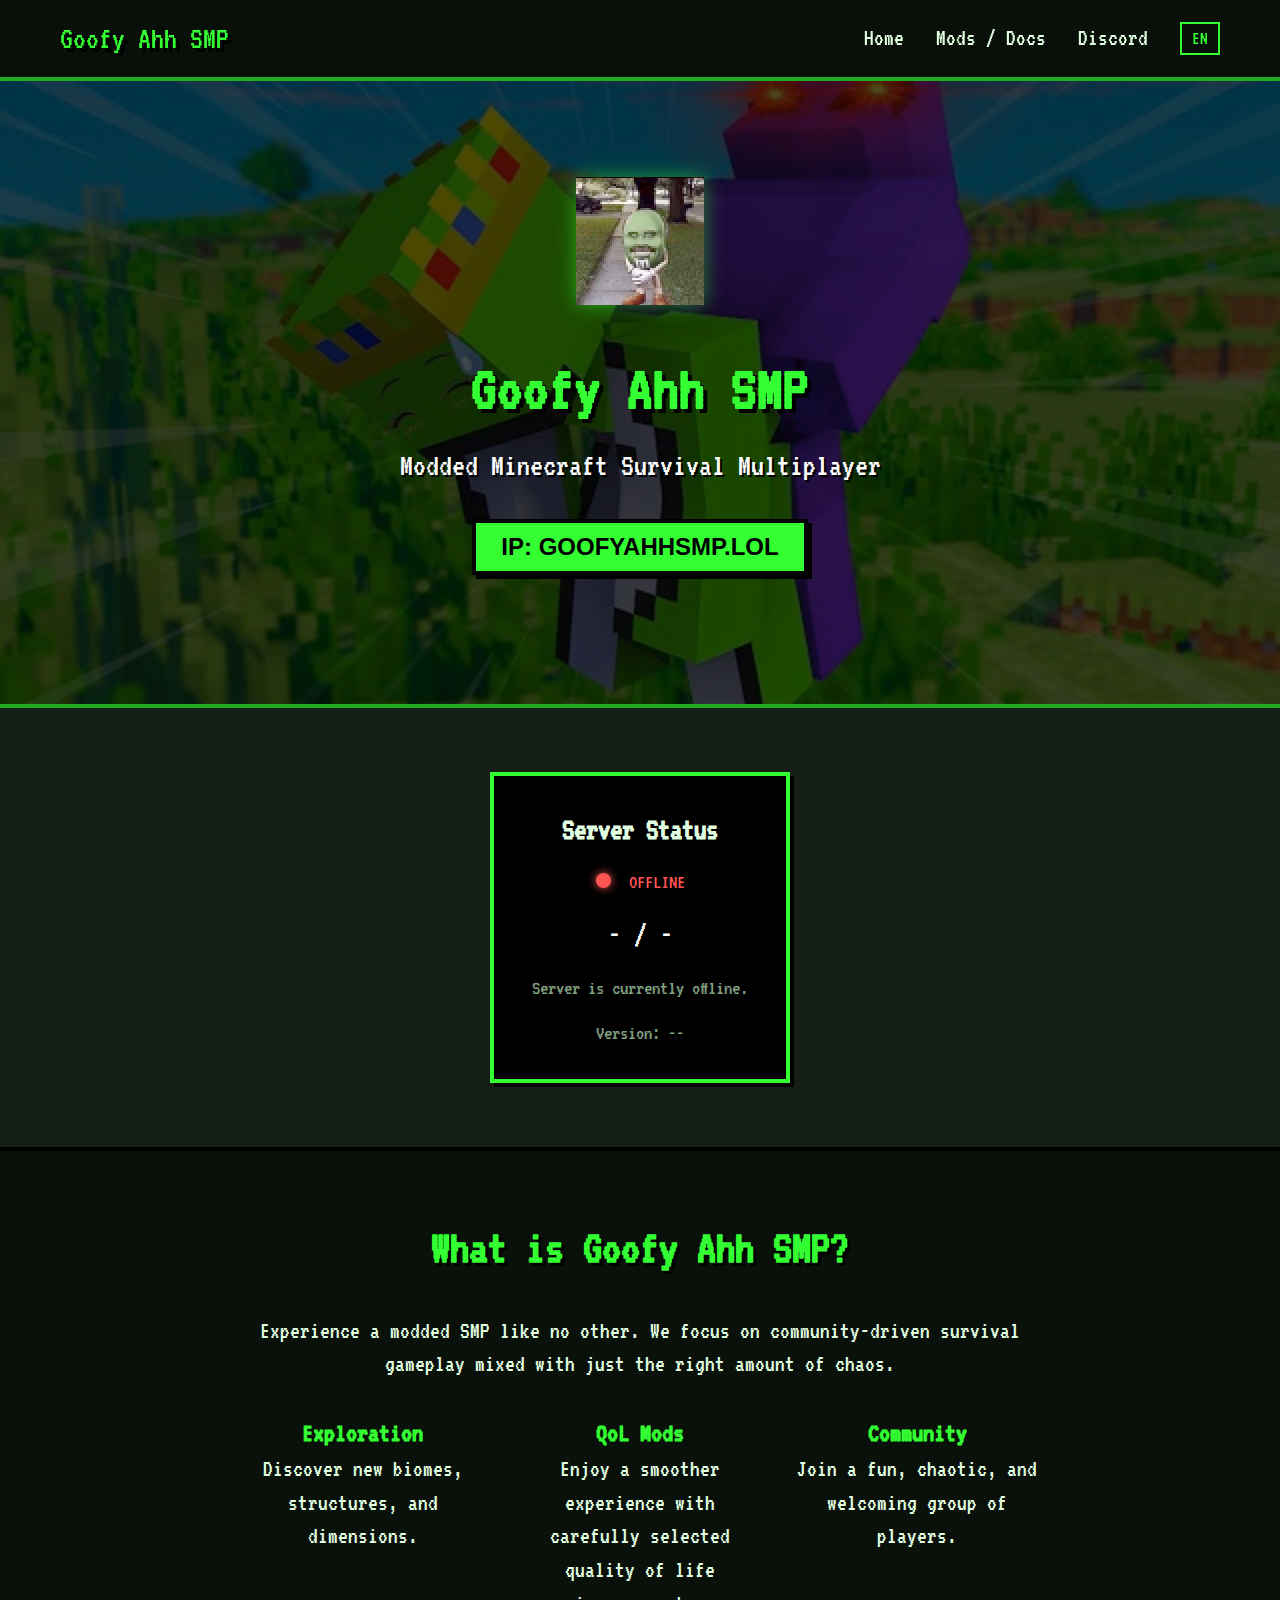
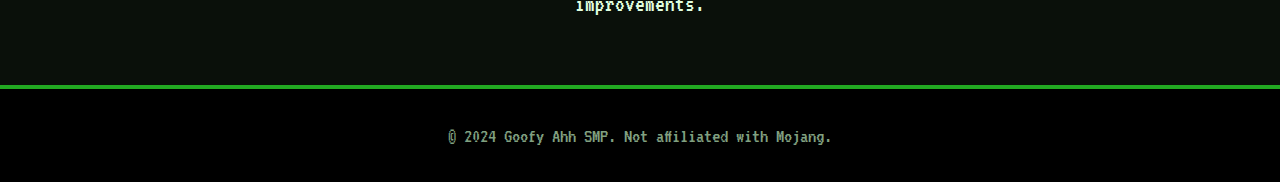
<file: index.html>
<!DOCTYPE html>
<html lang="en">

<head>
    <meta charset="UTF-8">
    <meta name="viewport" content="width=device-width, initial-scale=1.0">
    <title>Goofy Ahh SMP</title>
    <link rel="preconnect" href="https://fonts.googleapis.com">
    <link rel="preconnect" href="https://fonts.gstatic.com" crossorigin>
    <link href="https://fonts.googleapis.com/css2?family=VT323&display=swap" rel="stylesheet">
    <link rel="icon" type="image/png" href="assets/logo.png">
    <link rel="stylesheet" href="style.css">
</head>

<body>

    <!-- Navigation -->
    <nav class="navbar">
        <div class="container nav-content">
            <div class="nav-logo">Goofy Ahh SMP</div>
            <div class="nav-links">
                <a href="index.html" data-lang-key="home">Home</a>
                <a href="docs.html" data-lang-key="docs">Mods / Docs</a>
                <a href="https://discord.gg/j6CN8EABtY" target="_blank" data-lang-key="discord">Discord</a>
                <button id="lang-toggle" class="lang-btn">EN</button>
            </div>
        </div>
    </nav>

    <!-- Hero Section -->
    <header class="hero">
        <div class="container">
            <img src="assets/logo.png" alt="Goofy Ahh SMP Logo" class="hero-logo"
                onerror="this.src='assets/asset-1.png'">
            <h1>Goofy Ahh SMP</h1>
            <p data-lang-key="subtitle">Modded Minecraft Survival Multiplayer</p>
            <button class="btn" id="join-btn">
                <span data-lang-key="ip">IP: goofyahhsmp.lol</span>
            </button>
            <div id="copy-msg"
                style="color: var(--primary); font-size: 1rem; margin-top: 10px; opacity: 0; transition: opacity 0.5s;"
                data-lang-key="copied">
                Copied to clipboard!</div>
        </div>
    </header>

    <!-- Server Status Section -->
    <section class="server-status-section">
        <div class="container">
            <div class="status-card">
                <h2 data-lang-key="status_title">Server Status</h2>
                <div style="margin: 1rem 0;">
                    <span class="status-indicator" id="status-ind"></span>
                    <span id="status-text" data-lang-key="checking">Checking...</span>
                </div>
                <div class="player-count">
                    <span id="player-count">--</span> / <span id="player-max">--</span>
                </div>
                <div class="motd" id="server-motd"><span data-lang-key="loading_motd">Loading MOTD...</span></div>
                <div style="margin-top: 1rem; color: var(--text-muted);">
                    <span data-lang-key="version">Version</span>: <span id="server-ver">--</span>
                </div>
            </div>
        </div>
    </section>

    <!-- About Section -->
    <section class="about">
        <div class="container">
            <h2 data-lang-key="about_title">What is Goofy Ahh SMP?</h2>
            <div class="about-content">
                <p data-lang-key="about_desc">
                    Experience a modded SMP like no other. We focus on community-driven survival gameplay mixed with
                    just the right amount of chaos.
                </p>
                <div
                    style="margin-top: 2rem; display: grid; grid-template-columns: repeat(auto-fit, minmax(200px, 1fr)); gap: 2rem;">
                    <div>
                        <h3 style="color: var(--primary);" data-lang-key="feat_1_title">Exploration</h3>
                        <p data-lang-key="feat_1_desc">Discover new biomes, structures, and dimensions.</p>
                    </div>
                    <div>
                        <h3 style="color: var(--primary);" data-lang-key="feat_2_title">QoL Mods</h3>
                        <p data-lang-key="feat_2_desc">Enjoy a smoother experience with carefully selected quality of
                            life improvements.</p>
                    </div>
                    <div>
                        <h3 style="color: var(--primary);" data-lang-key="feat_3_title">Community</h3>
                        <p data-lang-key="feat_3_desc">Join a fun, chaotic, and welcoming group of players.</p>
                    </div>
                </div>
            </div>
        </div>
    </section>

    <footer
        style="text-align: center; padding: 2rem; background: #000; border-top: 4px solid var(--primary-dim); color: var(--text-muted);">
        <p data-lang-key="footer">&copy; 2024 Goofy Ahh SMP. Not affiliated with Mojang.</p>
    </footer>

    <script src="script.js"></script>
</body>

</html>
</file>
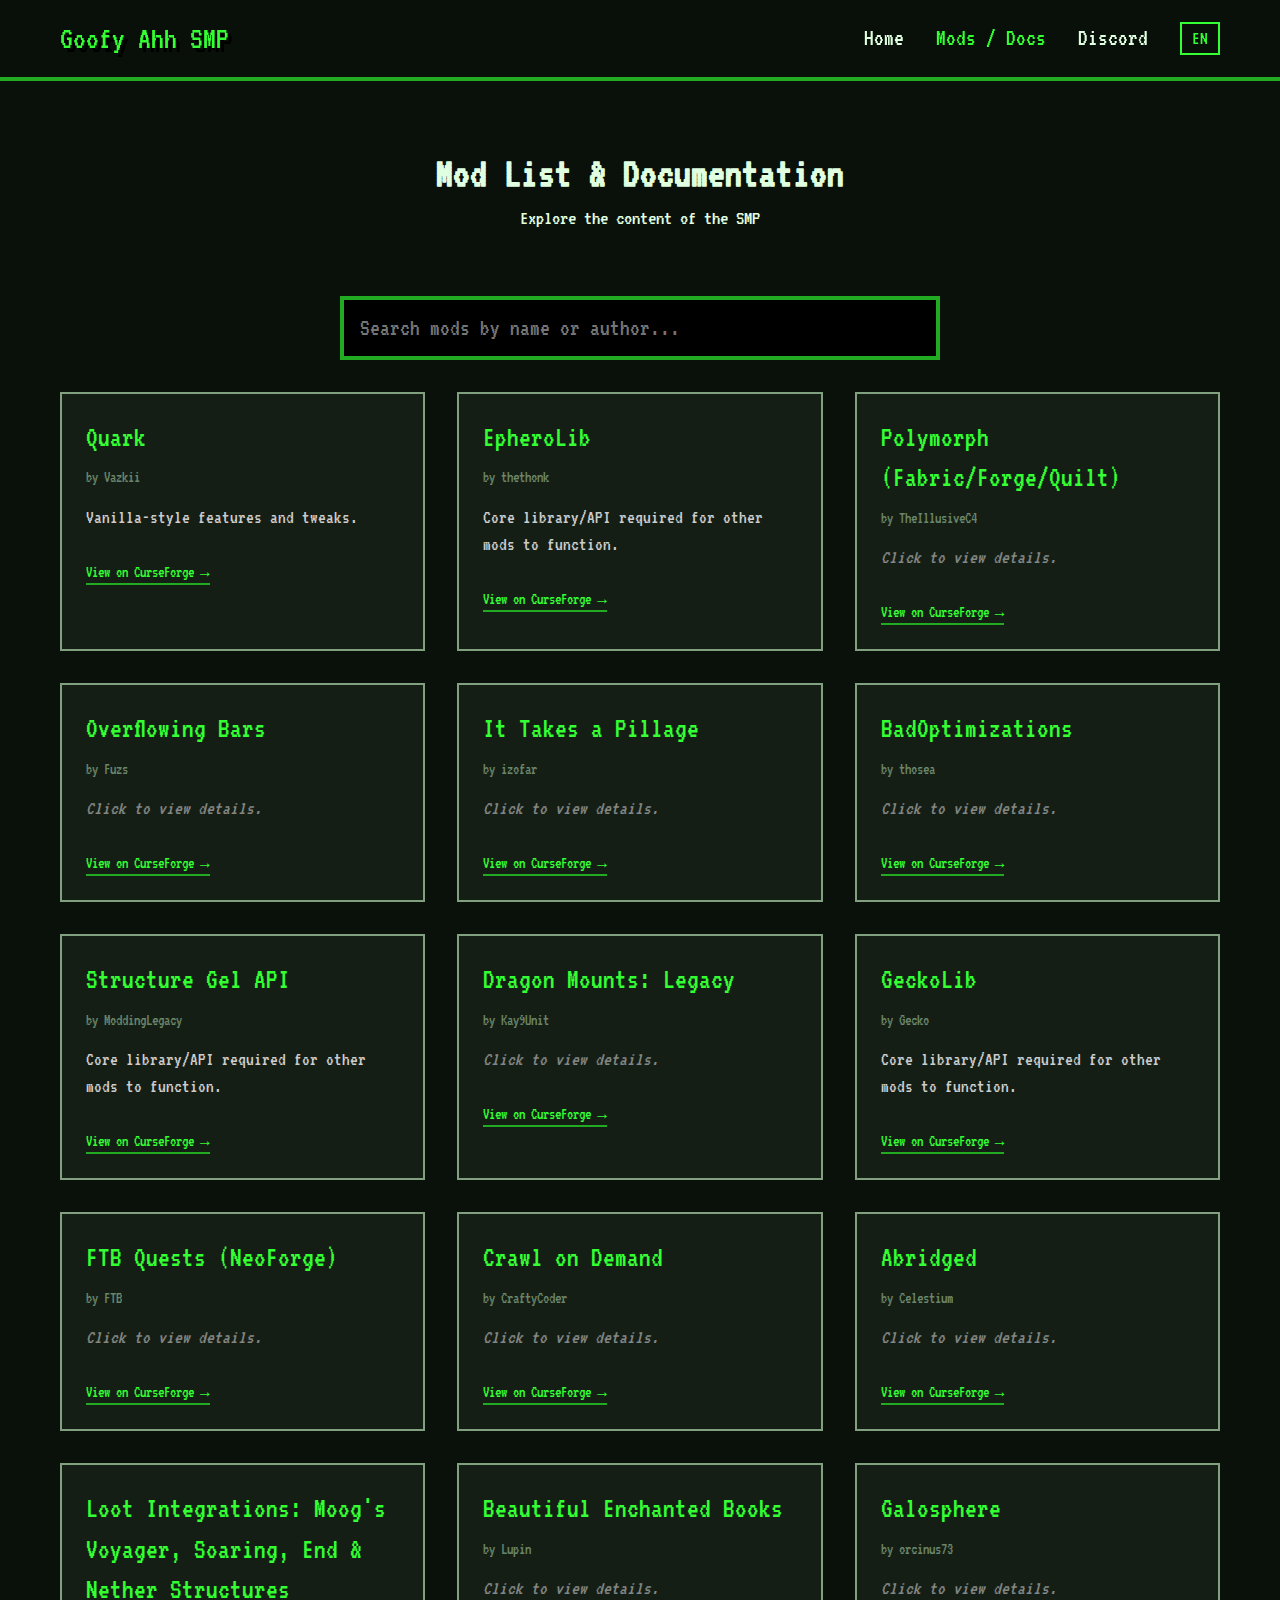
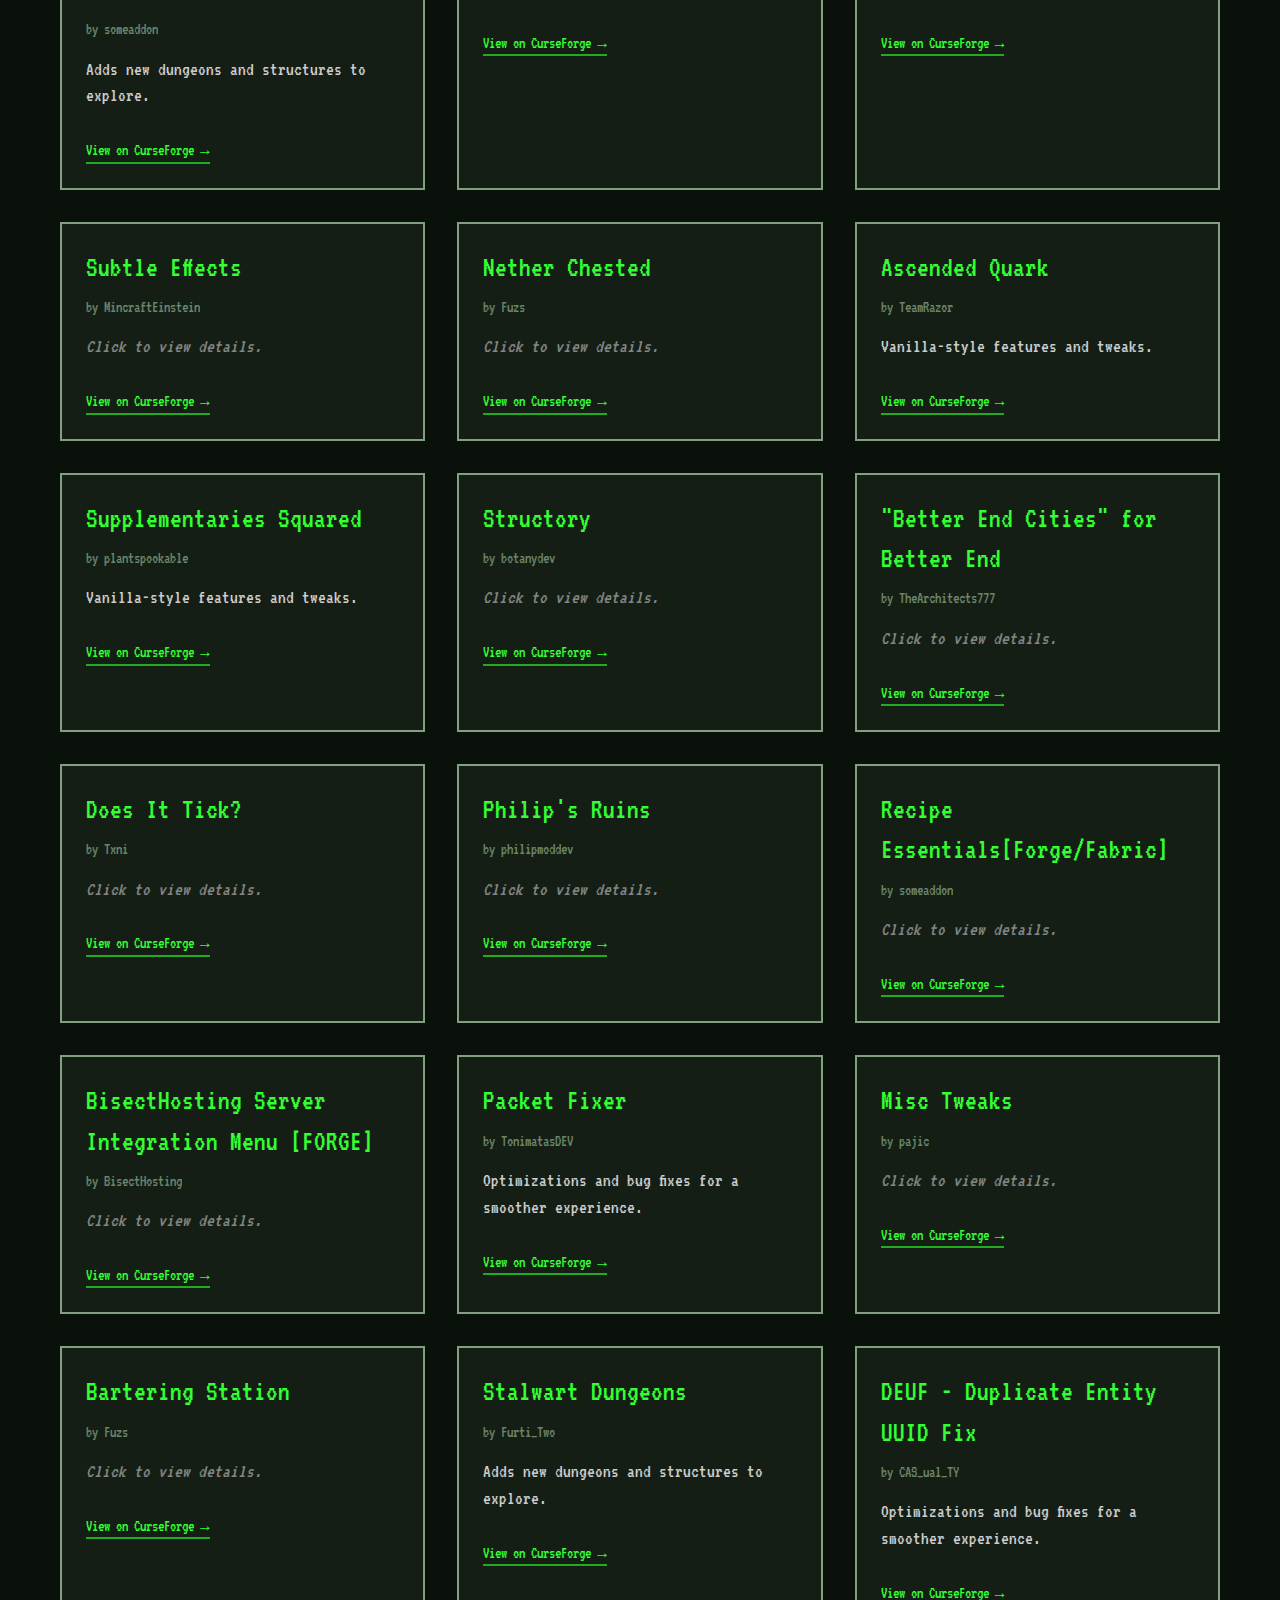
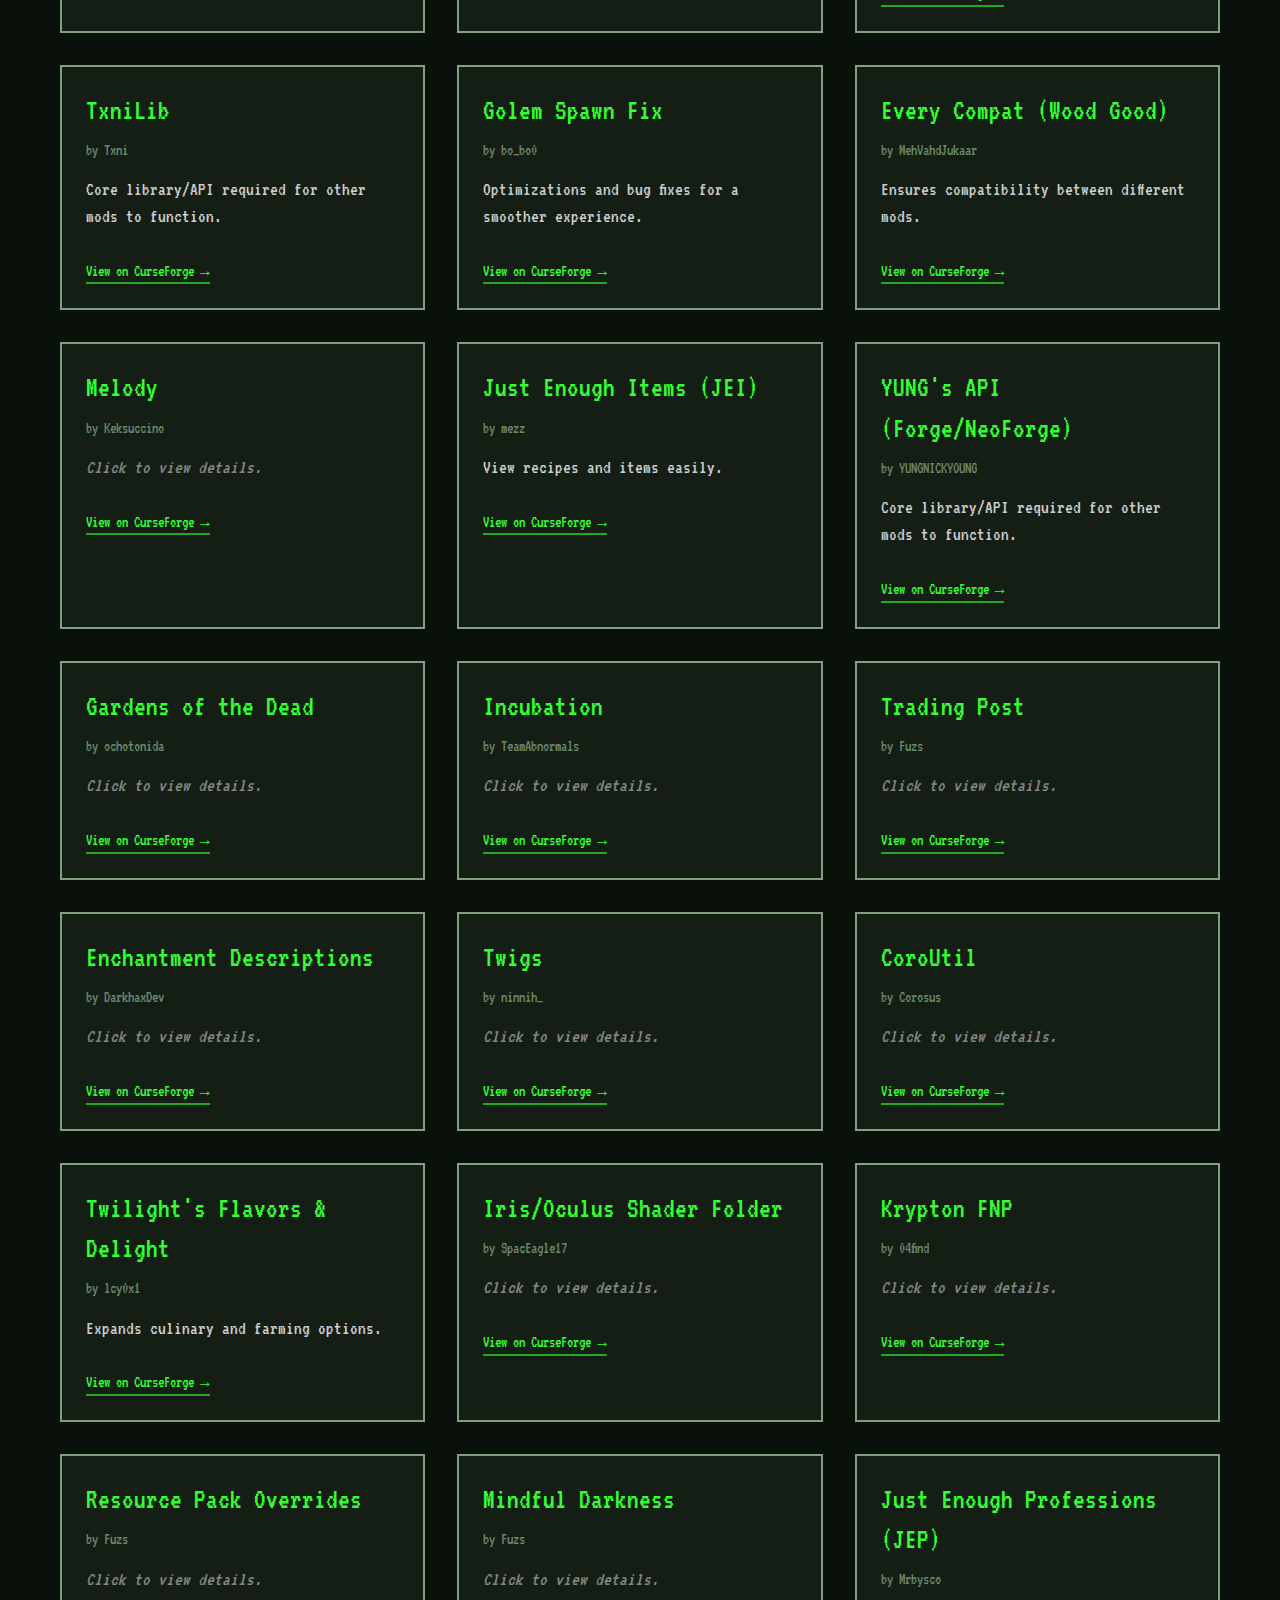
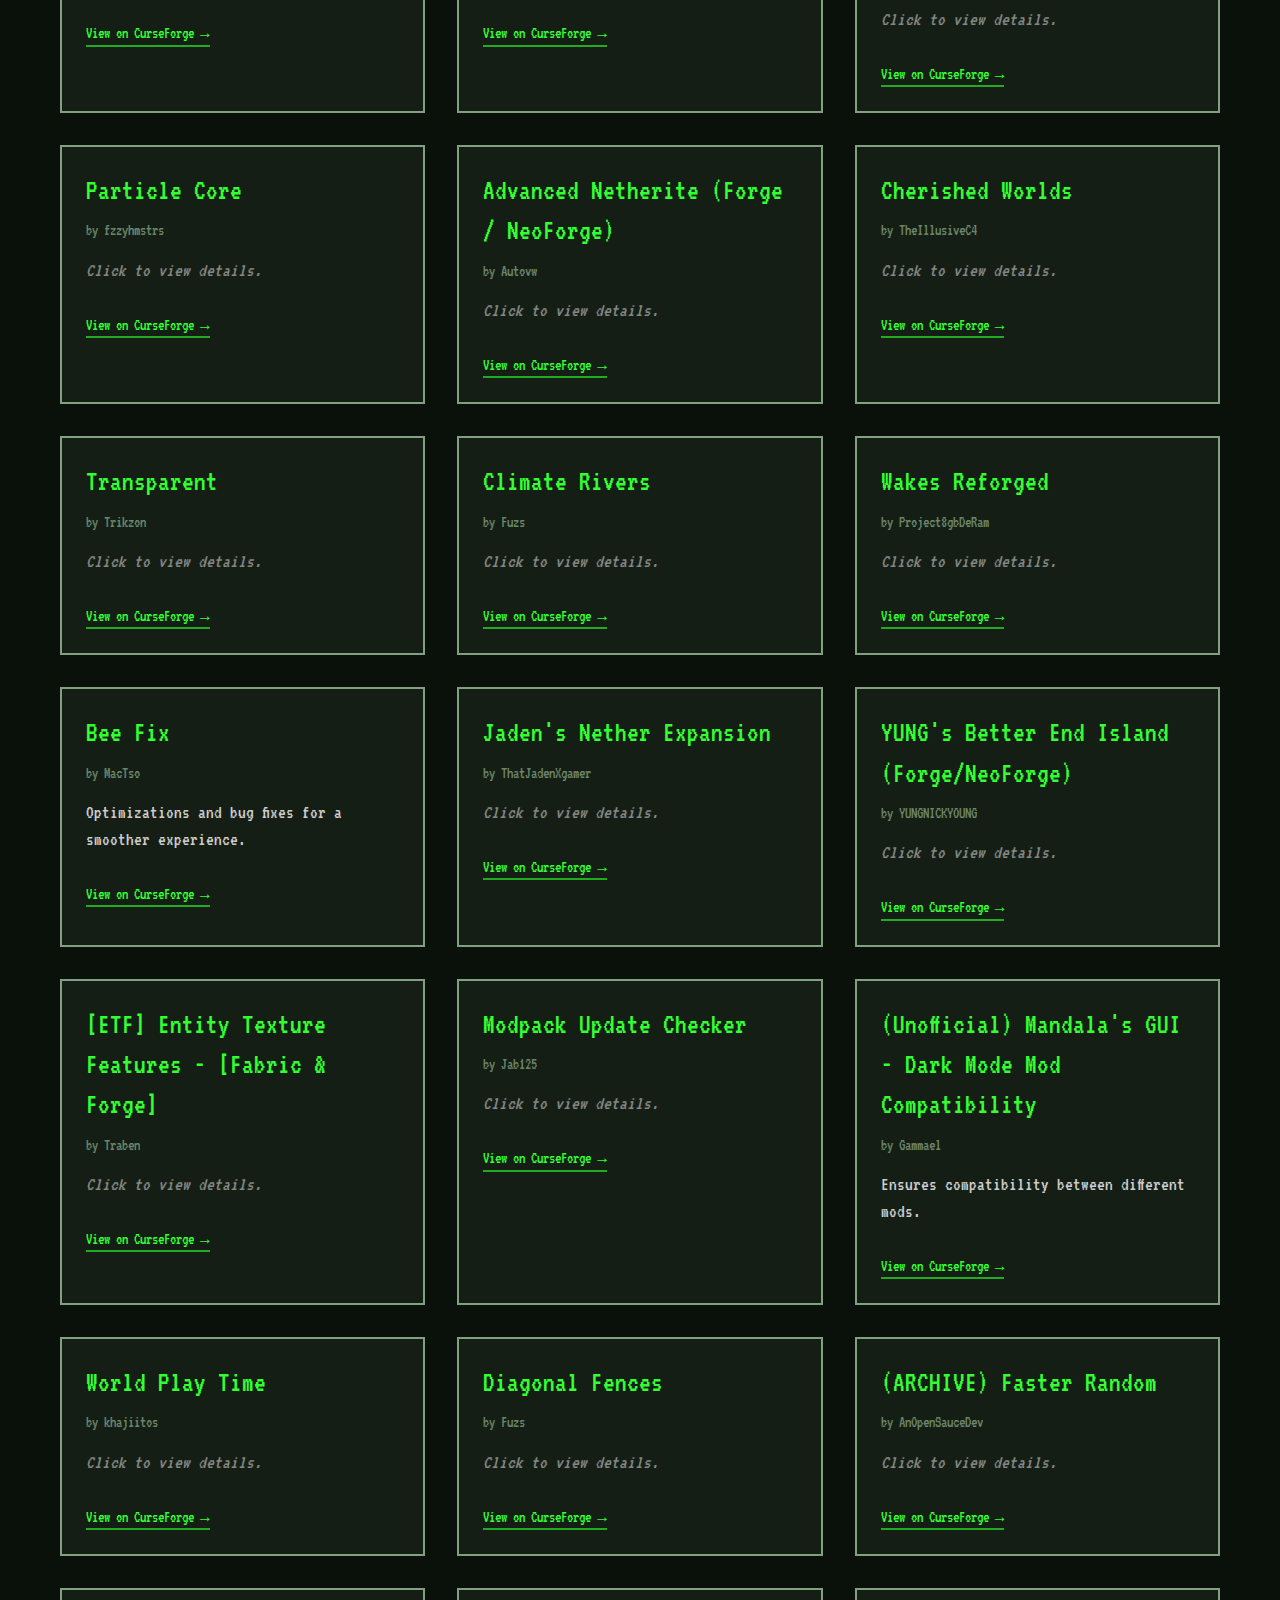
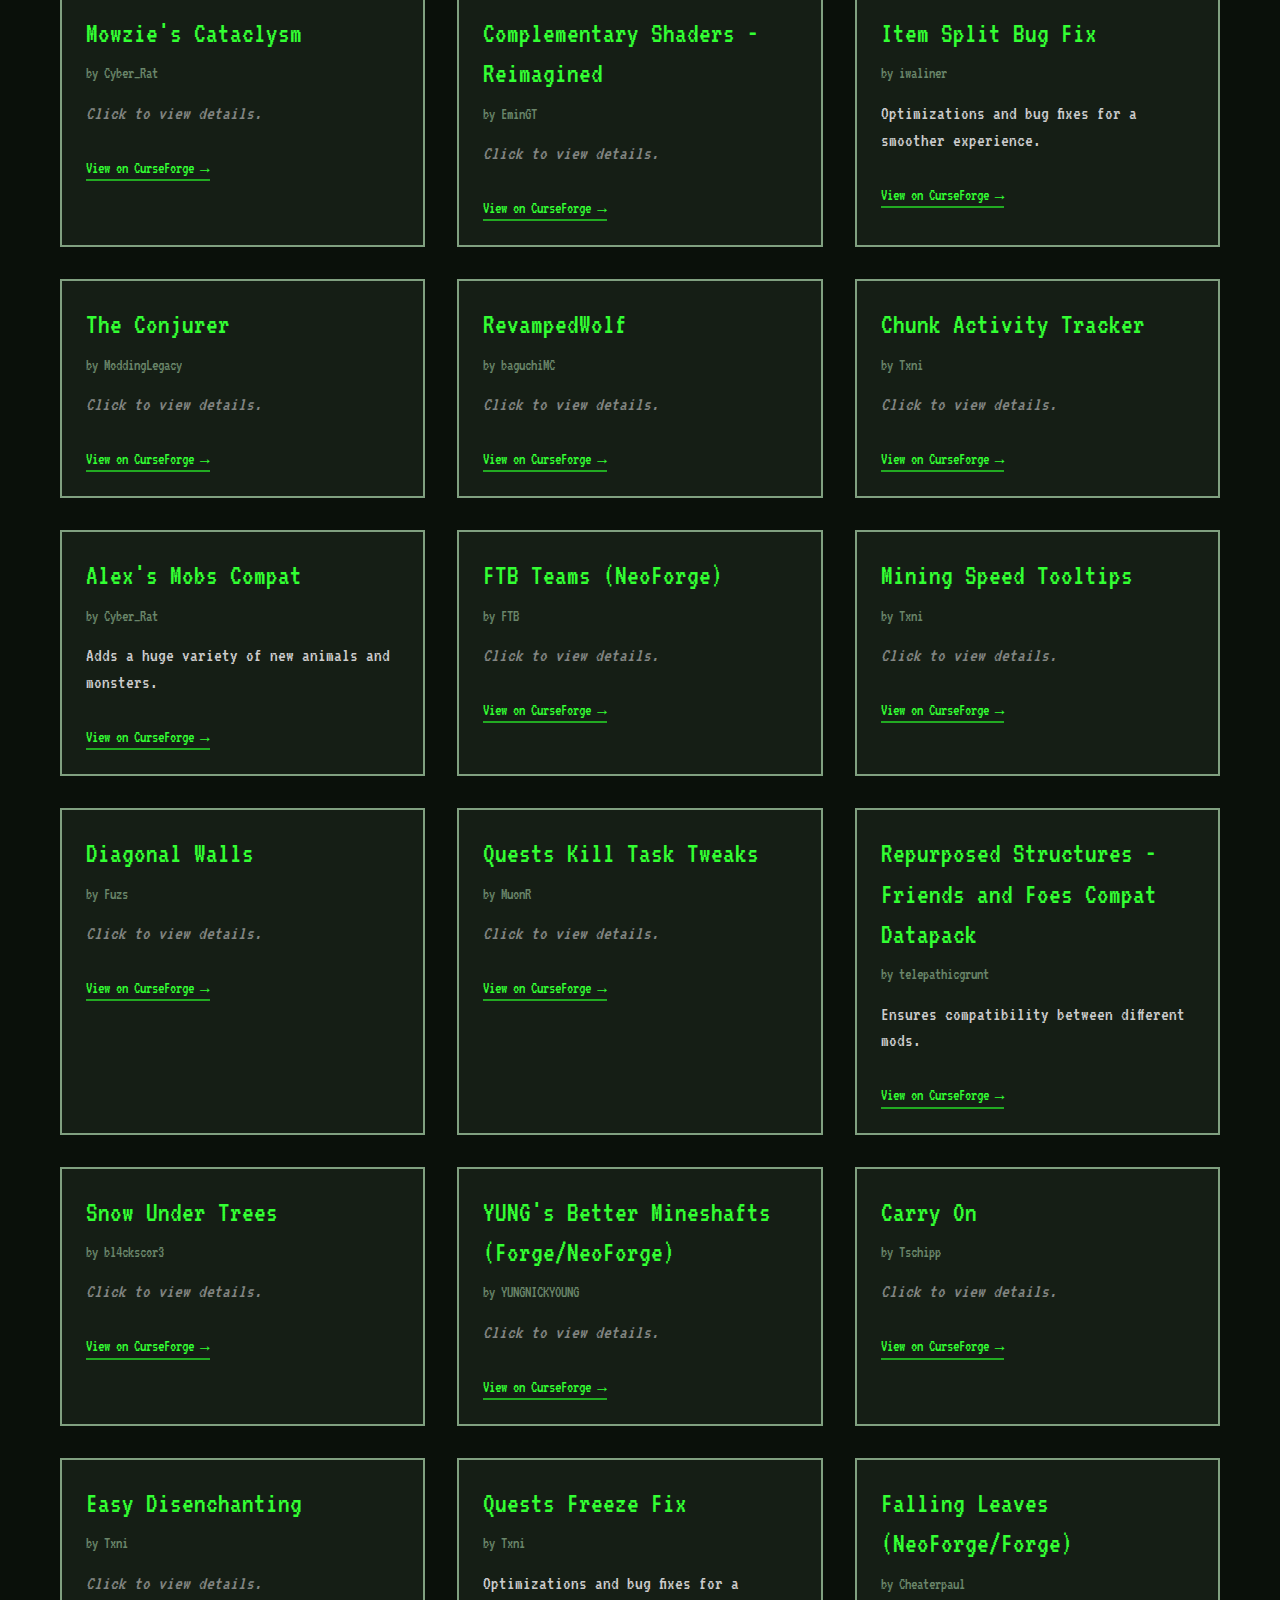
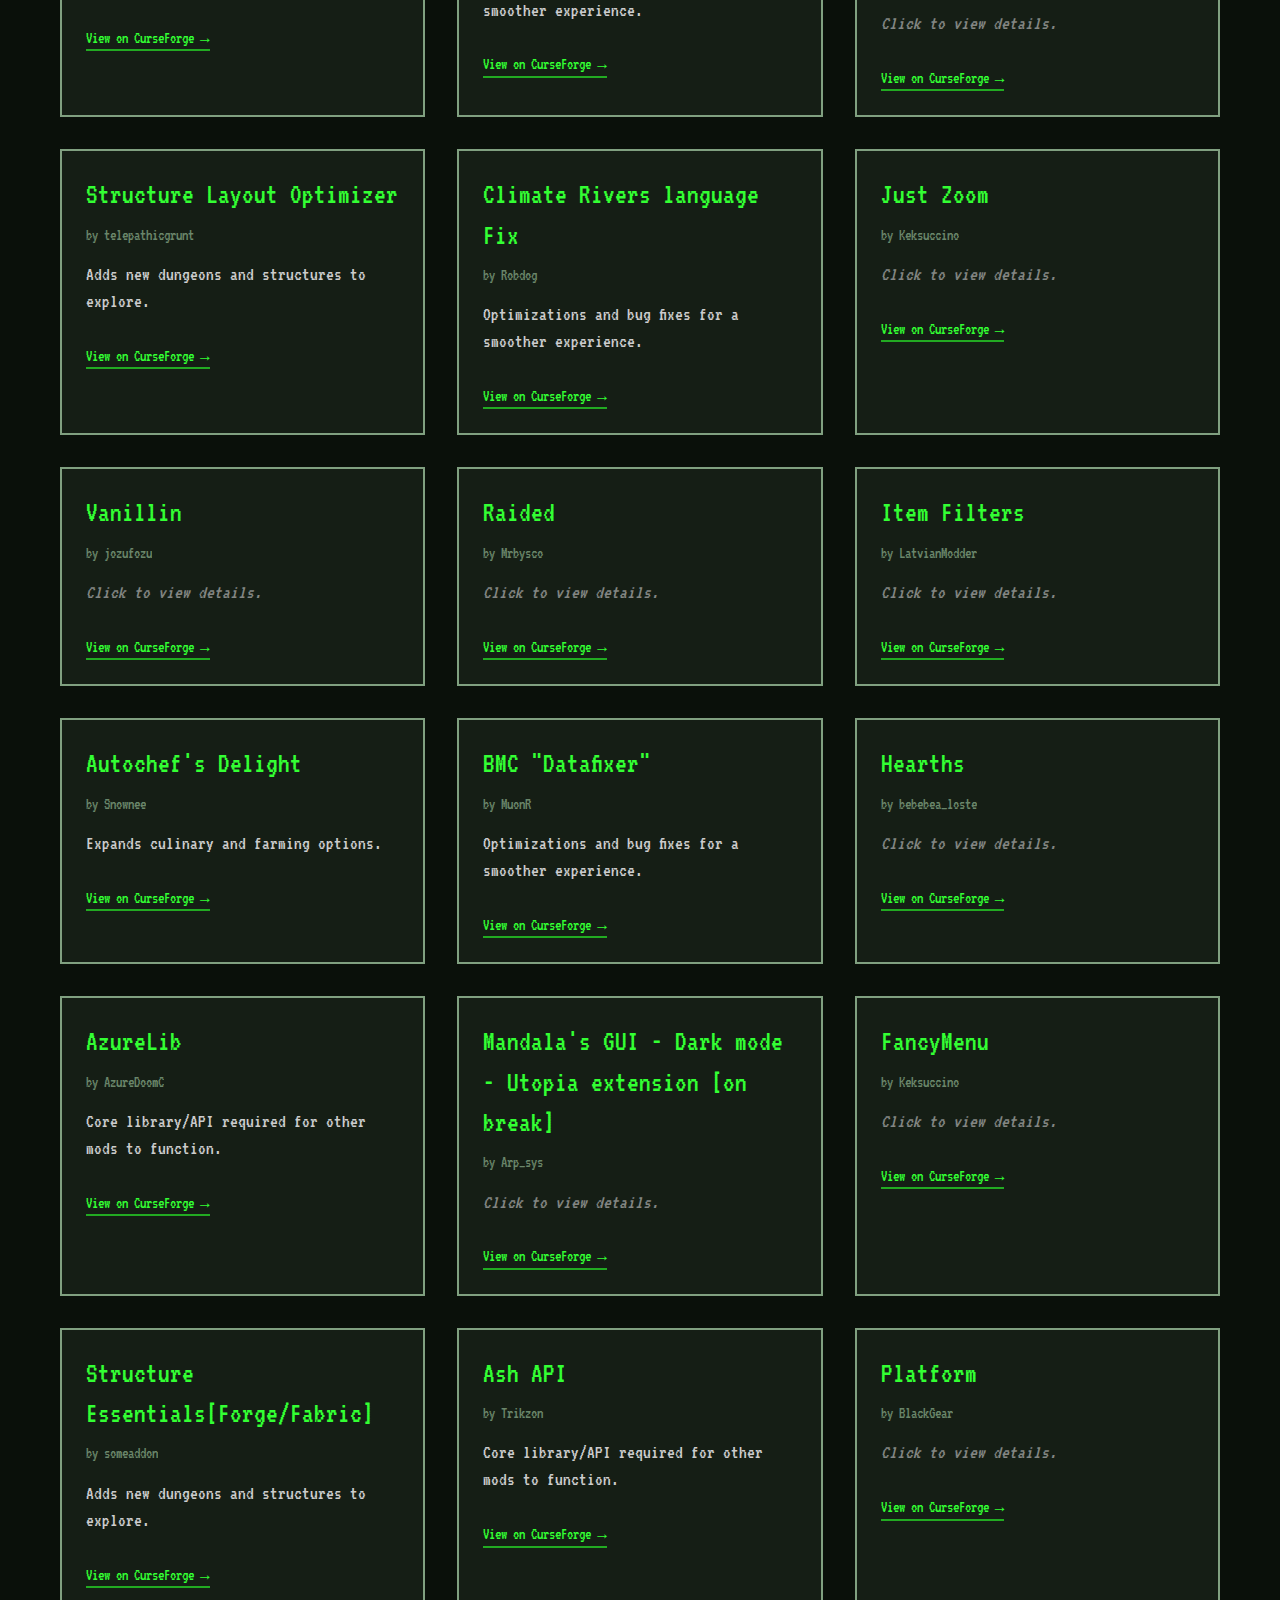
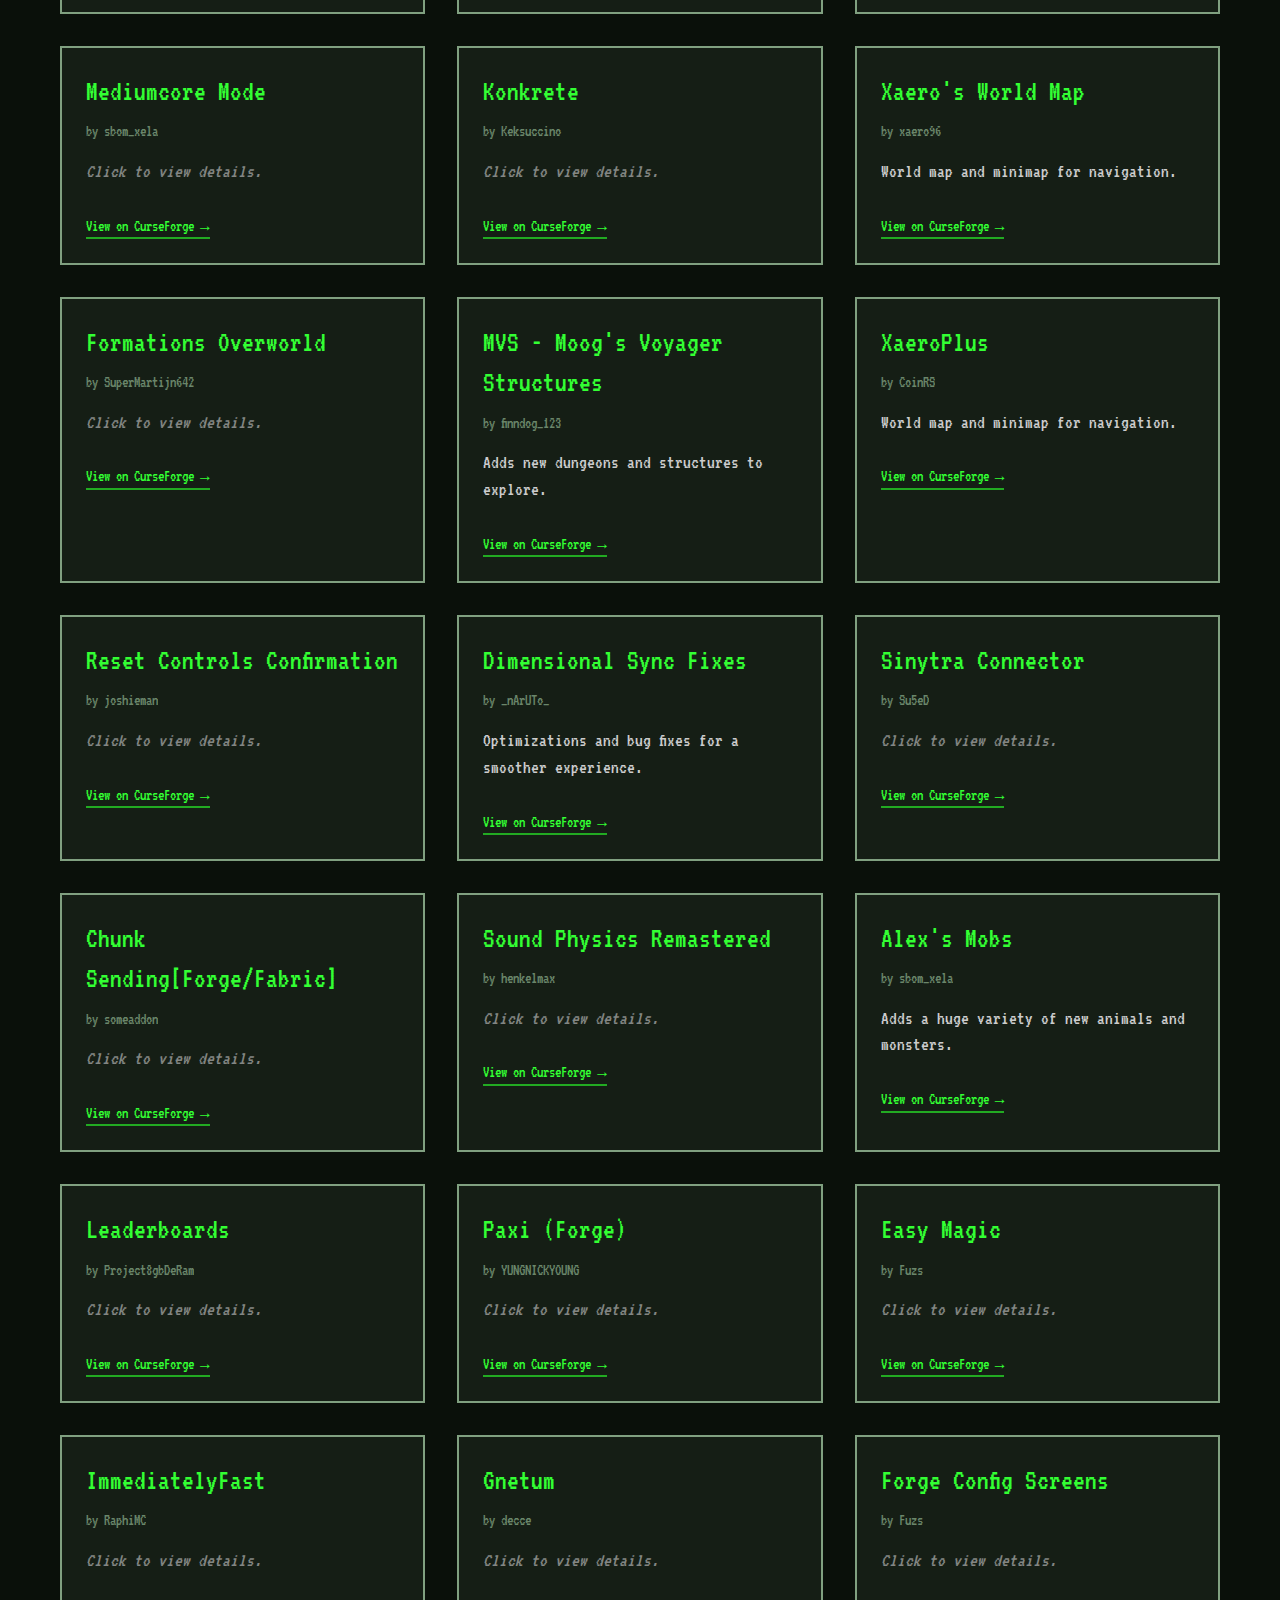
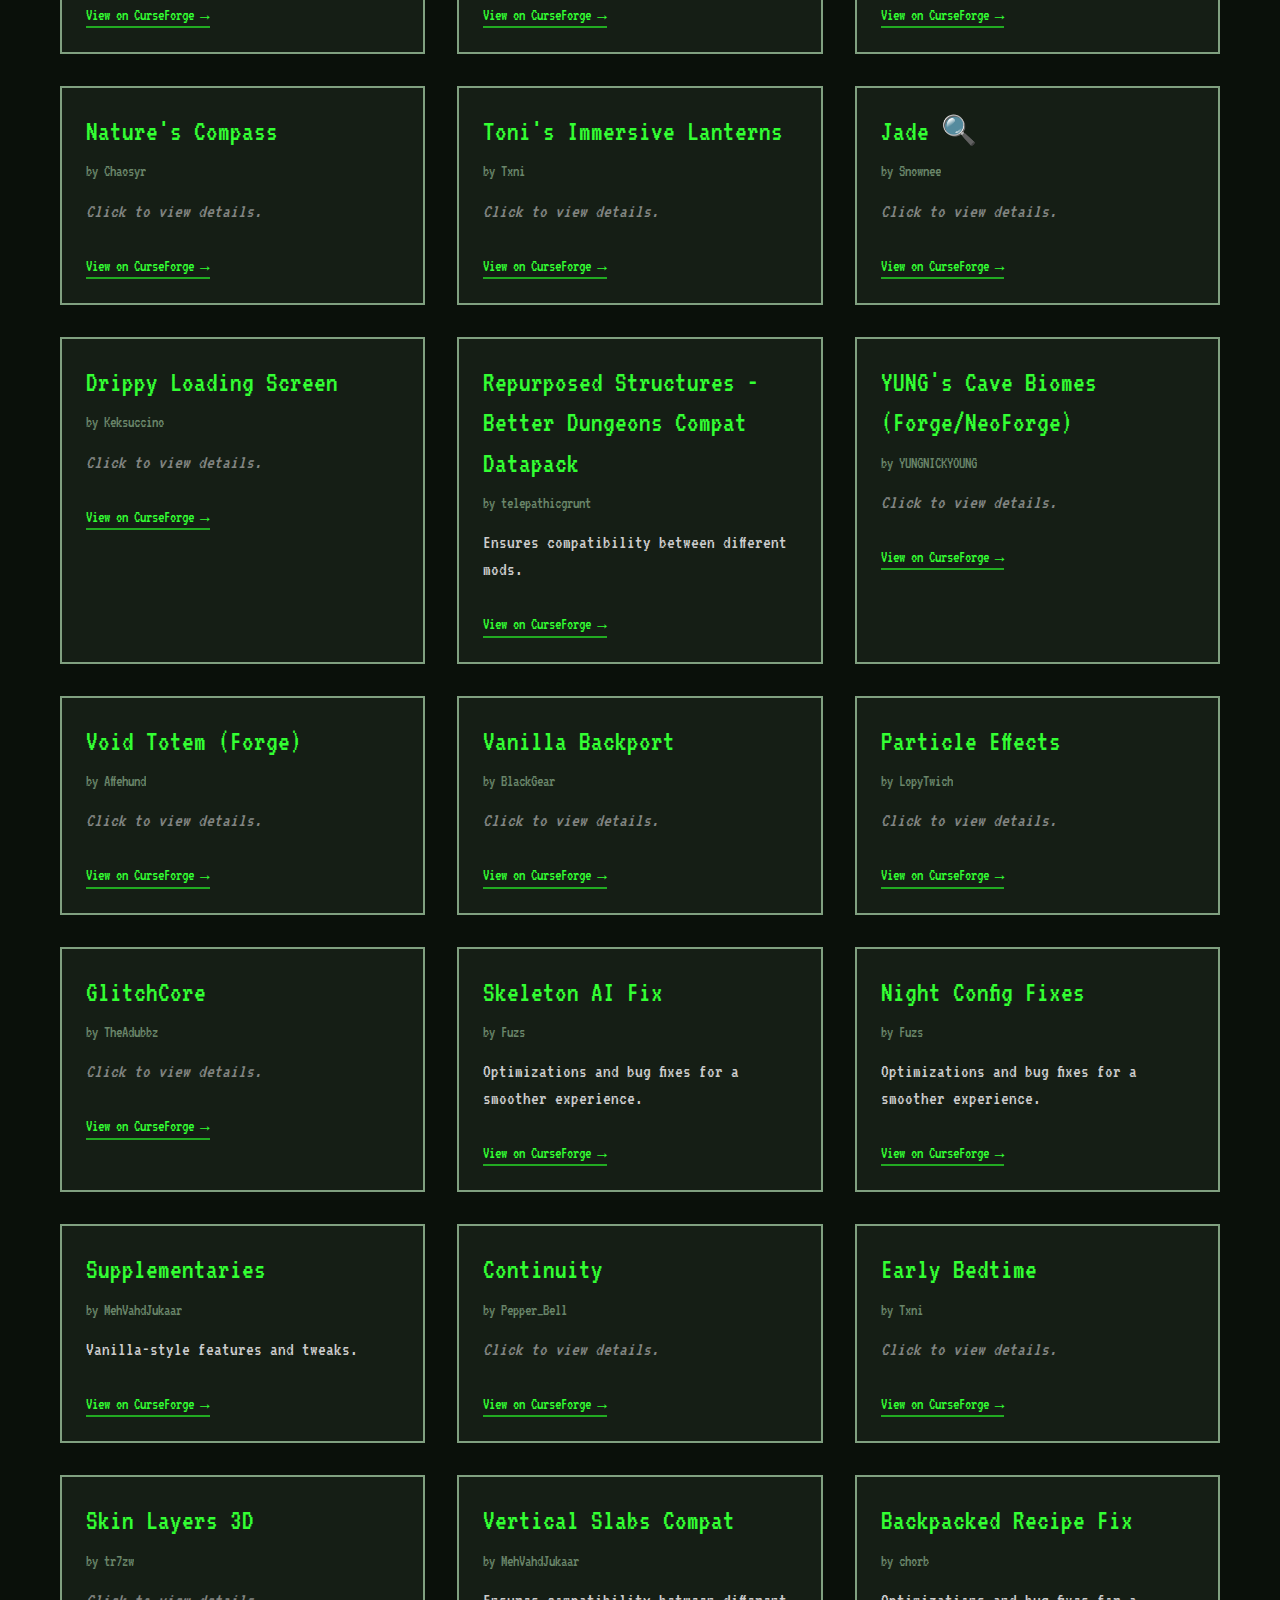
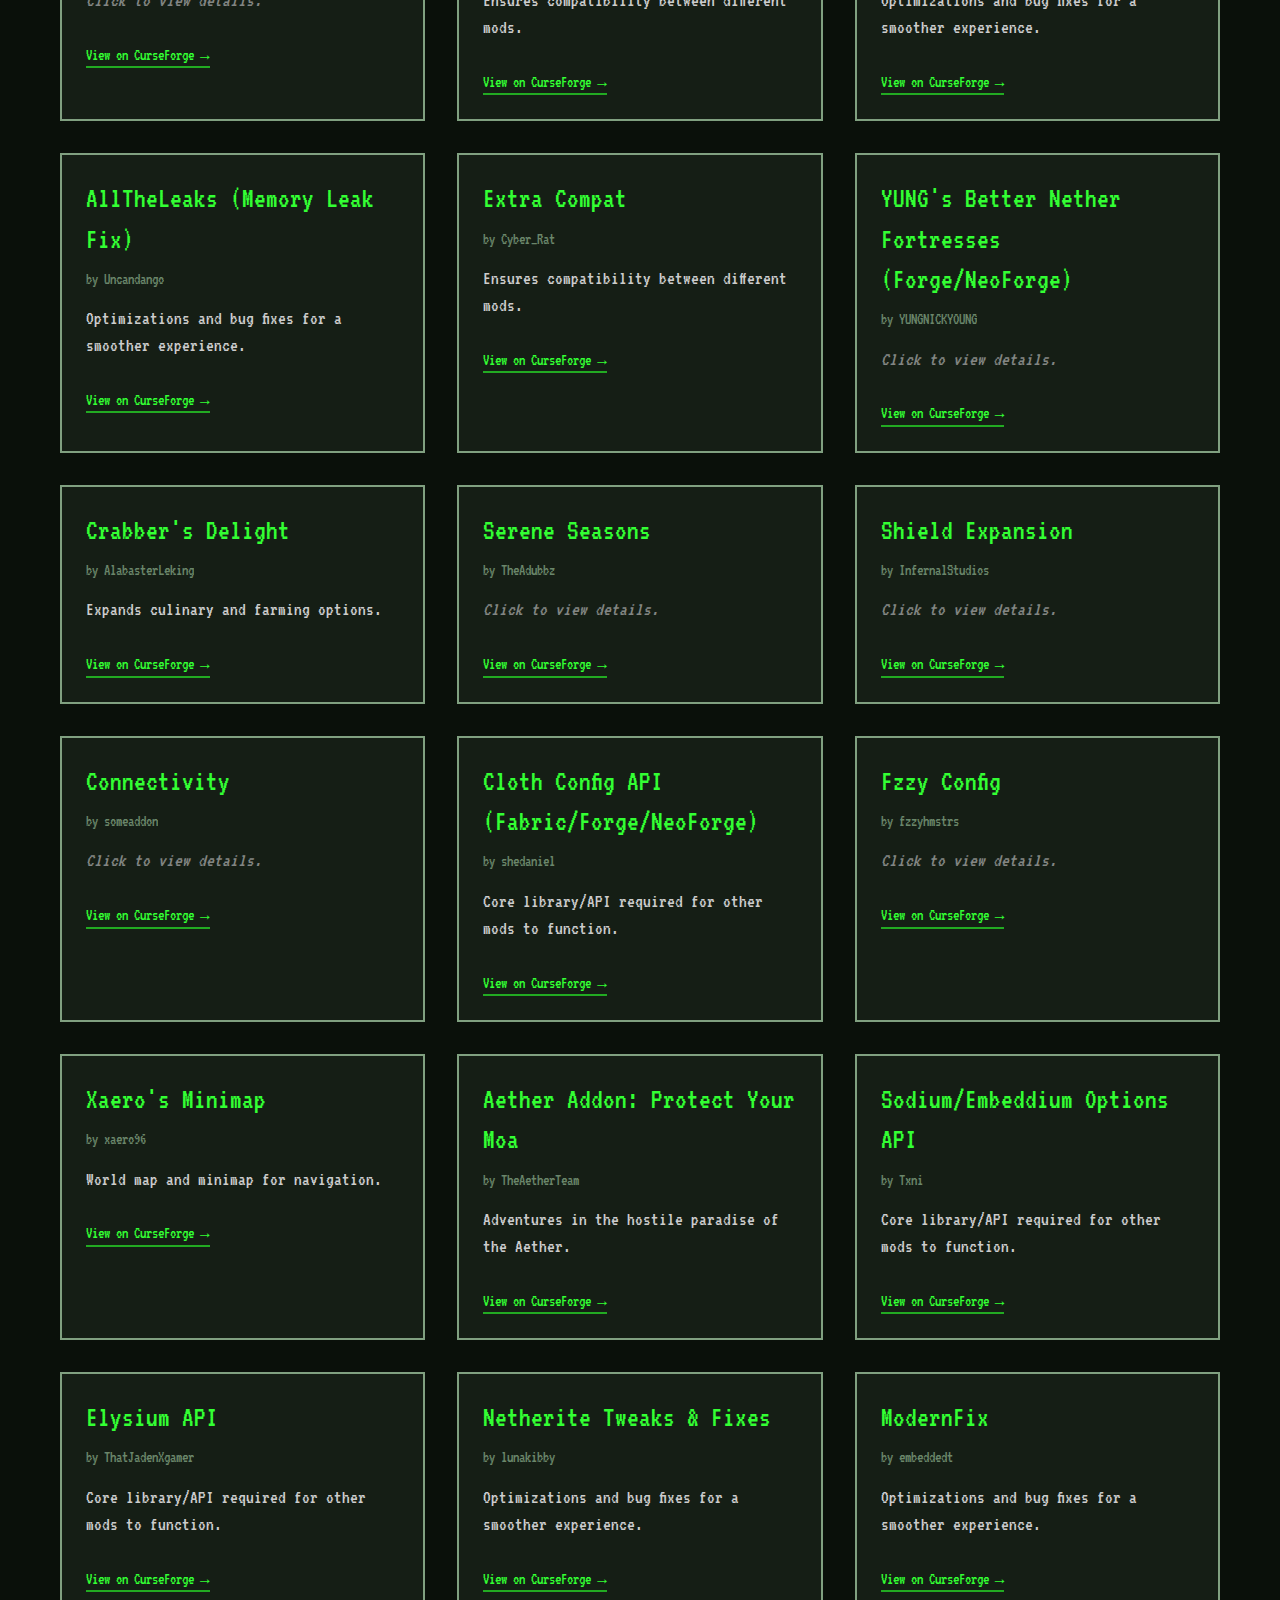
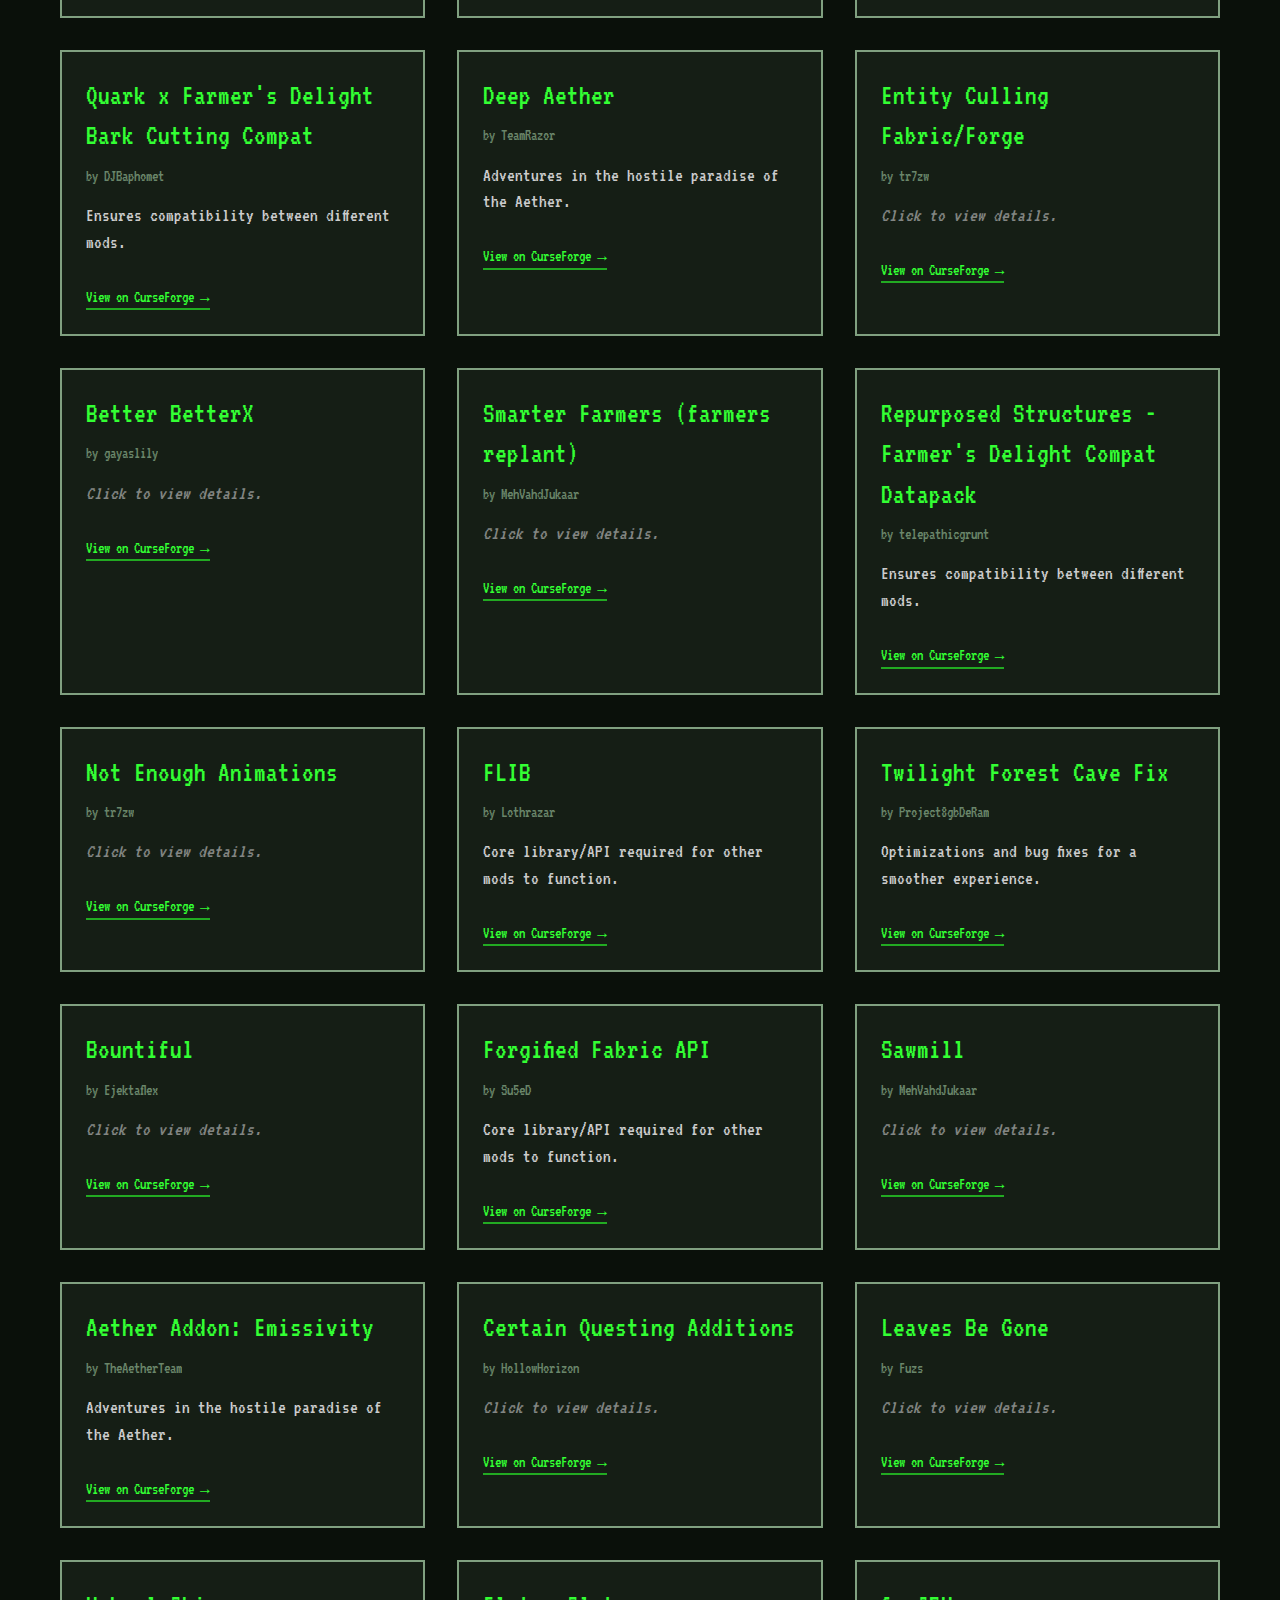
<file: docs.html>
<!DOCTYPE html>
<html lang="en">

<head>
    <meta charset="UTF-8">
    <meta name="viewport" content="width=device-width, initial-scale=1.0">
    <title>Mods & Docs - Goofy Ahh SMP</title>
    <link rel="preconnect" href="https://fonts.googleapis.com">
    <link rel="preconnect" href="https://fonts.gstatic.com" crossorigin>
    <link href="https://fonts.googleapis.com/css2?family=VT323&display=swap" rel="stylesheet">
    <link rel="icon" type="image/png" href="assets/logo.png">
    <link rel="stylesheet" href="style.css">
</head>

<body>

    <!-- Navigation -->
    <nav class="navbar">
        <div class="container nav-content">
            <div class="nav-logo">Goofy Ahh SMP</div>
            <div class="nav-links">
                <a href="index.html" data-lang-key="home">Home</a>
                <a href="docs.html" class="active" style="color: var(--primary);" data-lang-key="docs">Mods / Docs</a>
                <a href="https://discord.gg/j6CN8EABtY" target="_blank" data-lang-key="discord">Discord</a>
                <button id="lang-toggle" class="lang-btn">EN</button>
            </div>
        </div>
    </nav>

    <!-- Header -->
    <header class="docs-header">
        <div class="container">
            <h1 data-lang-key="docs_title">Mod List & Documentation</h1>
            <p data-lang-key="docs_sub">Explore the content of the SMP</p>
        </div>
    </header>

    <!-- Mod List Section -->
    <section class="container">
        <div class="search-container">
            <input type="text" id="mod-search" class="search-input" placeholder="Search mods by name or author..."
                data-lang-placeholder="search_placeholder">
        </div>
        <div id="loading" style="text-align: center; margin-bottom: 2rem;" data-lang-key="loading_mods">Loading mods...
        </div>
        <div class="mod-grid" id="mod-grid">
            <!-- Mods will be injected here by JS -->
        </div>
    </section>

    <footer
        style="text-align: center; padding: 2rem; background: #000; border-top: 4px solid var(--primary-dim); color: var(--text-muted);">
        <p data-lang-key="footer">&copy; 2024 Goofy Ahh SMP. Not affiliated with Mojang.</p>
    </footer>

    <script src="script.js"></script>
    <script>
        // Start viewing mods on page load
        document.addEventListener('DOMContentLoaded', () => {
            renderMods();
        });
    </script>
</body>

</html>
</file>
<file: style.css>
:root {
  --bg-dark: #0a100a;
  --bg-card: #151e15;
  --primary: #33ff33;
  /* Neon Green */
  --primary-dim: #22aa22;
  --text-main: #e0ffe0;
  --text-muted: #80a080;
  --border: #33ff33;
  --danger: #ff5555;
  --shadow: 4px 4px 0px #000000;
  --font-pixel: 'VT323', monospace;
}

* {
  box-sizing: border-box;
  margin: 0;
  padding: 0;
}

body {
  background-color: var(--bg-dark);
  color: var(--text-main);
  font-family: var(--font-pixel);
  font-size: 1.3rem;
  line-height: 1.4;
  overflow-x: hidden;
}

a {
  text-decoration: none;
  color: var(--primary);
  transition: all 0.2s;
}

a:hover {
  text-shadow: 0 0 8px var(--primary);
  letter-spacing: 1px;
}

/* Utilities */
.container {
  max-width: 1200px;
  margin: 0 auto;
  padding: 0 20px;
}

.btn {
  display: inline-block;
  background: var(--primary);
  color: #000;
  padding: 10px 25px;
  border: 4px solid #000;
  font-size: 1.5rem;
  font-weight: bold;
  cursor: pointer;
  box-shadow: var(--shadow);
  transition: transform 0.1s, box-shadow 0.1s;
  text-transform: uppercase;
}

.btn:hover {
  transform: translate(-2px, -2px);
  box-shadow: 6px 6px 0px #000;
  text-shadow: none;
}

.btn:active {
  transform: translate(2px, 2px);
  box-shadow: 0px 0px 0px #000;
}

/* Navbar */
.navbar {
  background: rgba(10, 16, 10, 0.95);
  border-bottom: 4px solid var(--primary-dim);
  position: sticky;
  top: 0;
  z-index: 100;
  padding: 1rem 0;
}

.nav-content {
  display: flex;
  justify-content: space-between;
  align-items: center;
}

.nav-logo {
  font-size: 2rem;
  color: var(--primary);
  text-shadow: 4px 4px 0 #000;
}

.nav-links {
  display: flex;
  gap: 2rem;
}

.nav-links a {
  font-size: 1.5rem;
  color: var(--text-main);
}

.nav-links a:hover {
  color: var(--primary);
}

/* Hero Section */
.hero {
  text-align: center;
  padding: 6rem 0;
  background-image: linear-gradient(rgba(0, 0, 0, 0.7), rgba(0, 0, 0, 0.7)), url('assets/bg.png');
  background-size: cover;
  background-position: center;
  border-bottom: 4px solid var(--primary-dim);
}

.hero-logo {
  max-width: 250px;
  margin-bottom: 2rem;
  image-rendering: pixelated;
  /* Essential for pixel art */
  filter: drop-shadow(0 0 10px rgba(51, 255, 51, 0.5));
}

.hero h1 {
  font-size: 4rem;
  color: var(--primary);
  text-shadow: 4px 4px 0 #000;
  margin-bottom: 0.5rem;
}

.hero p {
  font-size: 2rem;
  color: #fff;
  text-shadow: 2px 2px 0 #000;
  margin-bottom: 2rem;
}

/* Server Status */
.server-status-section {
  text-align: center;
  padding: 4rem 0;
  background: var(--bg-card);
  border-bottom: 4px solid #000;
}

.status-card {
  display: inline-block;
  background: #000;
  border: 4px solid var(--border);
  padding: 2rem;
  min-width: 300px;
  box-shadow: var(--shadow);
  position: relative;
}

.status-indicator {
  display: inline-block;
  width: 15px;
  height: 15px;
  background: gray;
  border-radius: 50%;
  margin-right: 10px;
  box-shadow: 0 0 5px gray;
}

.status-indicator.online {
  background: var(--primary);
  box-shadow: 0 0 10px var(--primary);
}

.status-indicator.offline {
  background: var(--danger);
  box-shadow: 0 0 10px var(--danger);
}

.player-count {
  font-size: 2rem;
  color: #fff;
  margin: 1rem 0;
}

.motd {
  color: var(--text-muted);
  font-family: 'Minecraft', 'VT323', monospace;
}

/* About Section */
.about {
  padding: 4rem 0;
  text-align: center;
}

.about h2 {
  font-size: 3rem;
  color: var(--primary);
  margin-bottom: 2rem;
  text-shadow: 3px 3px 0 #000;
}

.about-content {
  max-width: 800px;
  margin: 0 auto;
  font-size: 1.5rem;
}

/* Docs Page Styling */
.docs-header {
  text-align: center;
  padding: 4rem 0;
}

.search-container {
  max-width: 600px;
  margin: 0 auto 2rem auto;
}

.search-input {
  width: 100%;
  padding: 1rem;
  font-family: var(--font-pixel);
  font-size: 1.5rem;
  background: #000;
  color: var(--primary);
  border: 4px solid var(--primary-dim);
  outline: none;
}

.search-input:focus {
  border-color: var(--primary);
  box-shadow: 0 0 10px var(--primary-dim);
}

.mod-grid {
  display: grid;
  grid-template-columns: repeat(auto-fill, minmax(300px, 1fr));
  gap: 2rem;
  padding-bottom: 4rem;
}

.mod-card {
  background: var(--bg-card);
  border: 2px solid var(--text-muted);
  padding: 1.5rem;
  position: relative;
  transition: transform 0.2s, border-color 0.2s;
}

.mod-card:hover {
  transform: translateY(-5px);
  border-color: var(--primary);
  box-shadow: 0 5px 15px rgba(51, 255, 51, 0.1);
}

.mod-title {
  font-size: 1.8rem;
  color: var(--primary);
  margin-bottom: 0.5rem;
  word-wrap: break-word;
}

.mod-author {
  font-size: 1rem;
  color: var(--text-muted);
  margin-bottom: 1rem;
  opacity: 0.8;
}

.mod-desc {
  font-size: 1.2rem;
  margin-bottom: 1.5rem;
  color: #ccc;
}

.mod-link {
  display: inline-block;
  font-size: 1rem;
  border-bottom: 2px solid var(--primary-dim);
}

/* Responsive */
@media (max-width: 768px) {
  .hero h1 {
    font-size: 2.5rem;
  }

  .nav-content {
    flex-direction: column;
    gap: 1rem;
  }

  .nav-links {
    gap: 1rem;
  }
}
/* Language Button */
.lang-btn {
  background: transparent;
  color: var(--primary);
  border: 2px solid var(--primary);
  padding: 5px 10px;
  font-family: var(--font-pixel);
  font-size: 1.2rem;
  cursor: pointer;
  transition: all 0.2s;
  text-transform: uppercase;
}

.lang-btn:hover {
  background: var(--primary);
  color: #000;
  box-shadow: 0 0 5px var(--primary);
}
</file>
